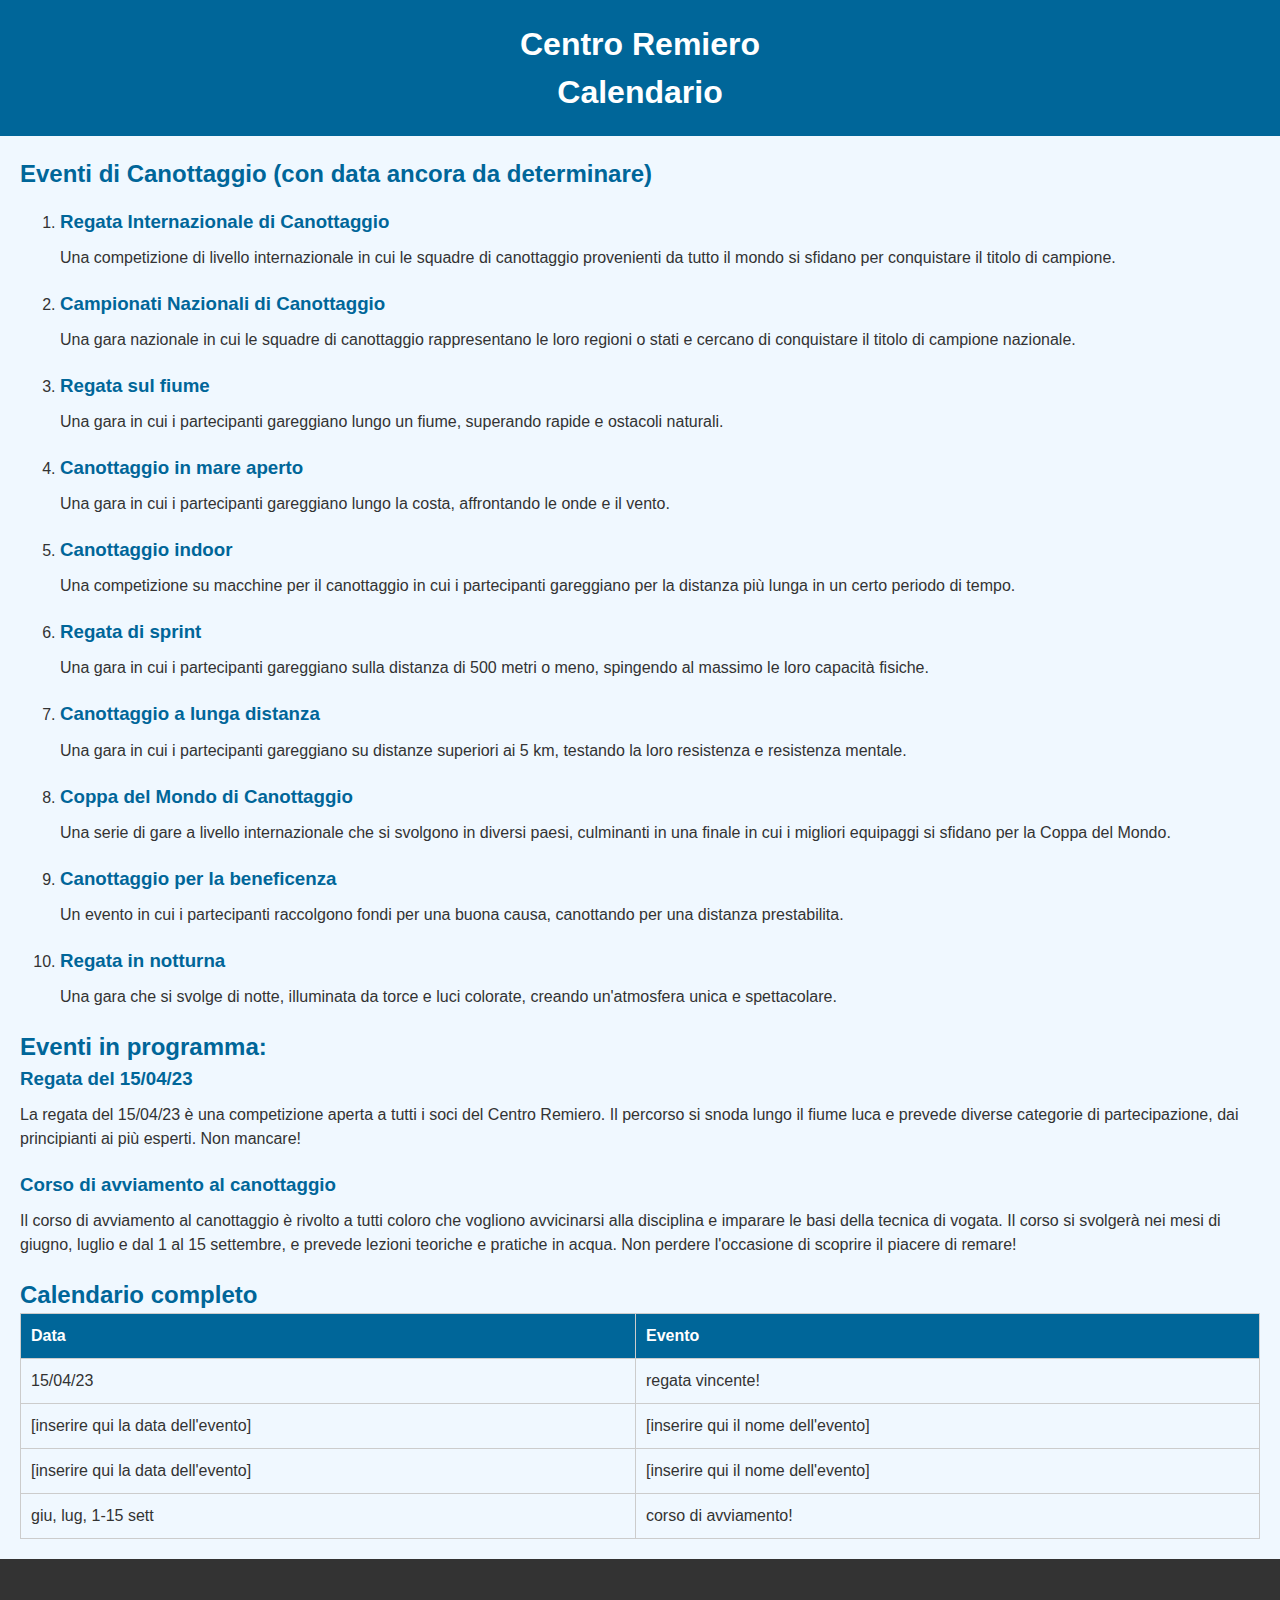
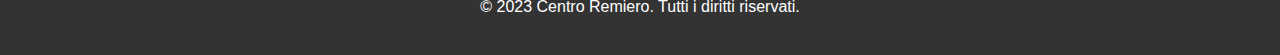
<file: calendario.html>
<!DOCTYPE html>
<html>
<head>
	<title>Centro Remiero - Calendario</title>
	<style>
		body {
			background-color: #F0F8FF;
			color: #333;
			font-family: Arial, sans-serif;
			font-size: 16px;
			line-height: 1.5;
			margin: 0;
			padding: 0;
		}

		header {
			background-color: #006699;
			color: #FFF;
			padding: 20px;
			text-align: center;
		}

		h1, h3 {
			color: #ffffff;
			font-weight: bold;
			margin: 0;
		}
        h2  {
			color:#006699;
		    font-weight: bold;
			margin: 0;
		}	
		main {
			padding: 20px;
		}

		table {
			border-collapse: collapse;
			width: 100%;
		}

		th, td {
			border: 1px solid #CCC;
			padding: 10px;
			text-align: left;
			vertical-align: top;
		}

		th {
			background-color: #006699;
			color: #FFF;
			font-weight: bold;
		}

		ul {
			list-style: none;
			margin: 0;
			padding: 0;
		}

		li {
			margin: 0 0 20px 0;
			padding: 0;
		}

		li h3 {
			color: #006699;
			margin: 0;
		}

		li p {
			margin: 10px 0 0 0;
			padding: 0;
		}

		footer {
			background-color: #333;
			color: #FFF;
			padding: 20px;
			text-align: center;
		}

	</style>
</head>
<body>
	<head> 
		<title> CALENDARIO </title>
	</head>
	
	<header>
		<h1>Centro Remiero</h1>
		<h1>Calendario</h1>
	</header>
	<main>
		
		<h2>Eventi di Canottaggio (con data ancora da determinare)</h2>

		<ol>
		  <li>
			<h3>Regata Internazionale di Canottaggio</h3>
			<p>Una competizione di livello internazionale in cui le squadre di canottaggio provenienti da tutto il mondo si sfidano per conquistare il titolo di campione.</p>
		  </li>
		  
		  <li>
			<h3>Campionati Nazionali di Canottaggio</h3>
			<p>Una gara nazionale in cui le squadre di canottaggio rappresentano le loro regioni o stati e cercano di conquistare il titolo di campione nazionale.</p>
		  </li>
		  
		  <li>
			<h3>Regata sul fiume</h3>
			<p>Una gara in cui i partecipanti gareggiano lungo un fiume, superando rapide e ostacoli naturali.</p>
		  </li>
		  
		  <li>
			<h3>Canottaggio in mare aperto</h3>
			<p>Una gara in cui i partecipanti gareggiano lungo la costa, affrontando le onde e il vento.</p>
		  </li>
		  
		  <li>
			<h3>Canottaggio indoor</h3>
			<p>Una competizione su macchine per il canottaggio in cui i partecipanti gareggiano per la distanza più lunga in un certo periodo di tempo.</p>
		  </li>
		  
		  <li>
			<h3>Regata di sprint</h3>
			<p>Una gara in cui i partecipanti gareggiano sulla distanza di 500 metri o meno, spingendo al massimo le loro capacità fisiche.</p>
		  </li>
		  
		  <li>
			<h3>Canottaggio a lunga distanza</h3>
			<p>Una gara in cui i partecipanti gareggiano su distanze superiori ai 5 km, testando la loro resistenza e resistenza mentale.</p>
		  </li>
		  
		  <li>
			<h3>Coppa del Mondo di Canottaggio</h3>
			<p>Una serie di gare a livello internazionale che si svolgono in diversi paesi, culminanti in una finale in cui i migliori equipaggi si sfidano per la Coppa del Mondo.</p>
		  </li>
		  
		  <li>
			<h3>Canottaggio per la beneficenza</h3>
			<p>Un evento in cui i partecipanti raccolgono fondi per una buona causa, canottando per una distanza prestabilita.</p>
		  </li>
		  
		  <li>
			<h3>Regata in notturna</h3>
			<p>Una gara che si svolge di notte, illuminata da torce e luci colorate, creando un'atmosfera unica e spettacolare.</p>
		  </li>
		  
		</ol>
		
		
		
		
		
		
		
		
		<h2>Eventi in programma:</h2>
		<ul>
			<li>
				<h3>Regata del 15/04/23 </h3>
				<p>La regata del 15/04/23 è una competizione aperta a tutti i soci del Centro Remiero. Il percorso si snoda lungo il fiume luca e prevede diverse categorie di partecipazione, dai principianti ai più esperti. Non mancare!</p>
			</li>
			<li>
				<h3>Corso di avviamento al canottaggio</h3>
				<p>Il corso di avviamento al canottaggio è rivolto a tutti coloro che vogliono avvicinarsi alla disciplina e imparare le basi della tecnica di vogata. Il corso si svolgerà nei mesi di giugno, luglio e dal 1 al 15 settembre, e prevede lezioni teoriche e pratiche in acqua. Non perdere l'occasione di scoprire il piacere di remare!</p>
			</li>
			<!-- Aggiungi qui eventuali altri eventi in programma -->
		</ul>
		<h2>Calendario completo</h2>
		<table>
			<thead>
				<tr>
					<th>Data</th>
					<th>Evento</th>
				</tr>
			</thead>
			<tbody>
				<tr>
					<td> 15/04/23</td>
					<td> regata vincente!</td>
				</tr>
				<tr>
					<td>[inserire qui la data dell'evento]</td>
					<td>[inserire qui il nome dell'evento]</td>
				</tr>
				<tr>
					<td>[inserire qui la data dell'evento]</td>
					<td>[inserire qui il nome dell'evento]</td>
				</tr>
				<tr>
					<td> giu, lug, 1-15 sett</td>
					<td> corso di avviamento!</td>
				</tr>
				
			</tbody>
		</table>
	</main>
	<footer>
		<p>&copy; 2023 Centro Remiero. Tutti i diritti riservati.</p>
	</footer>
</body>
</html>
</file>
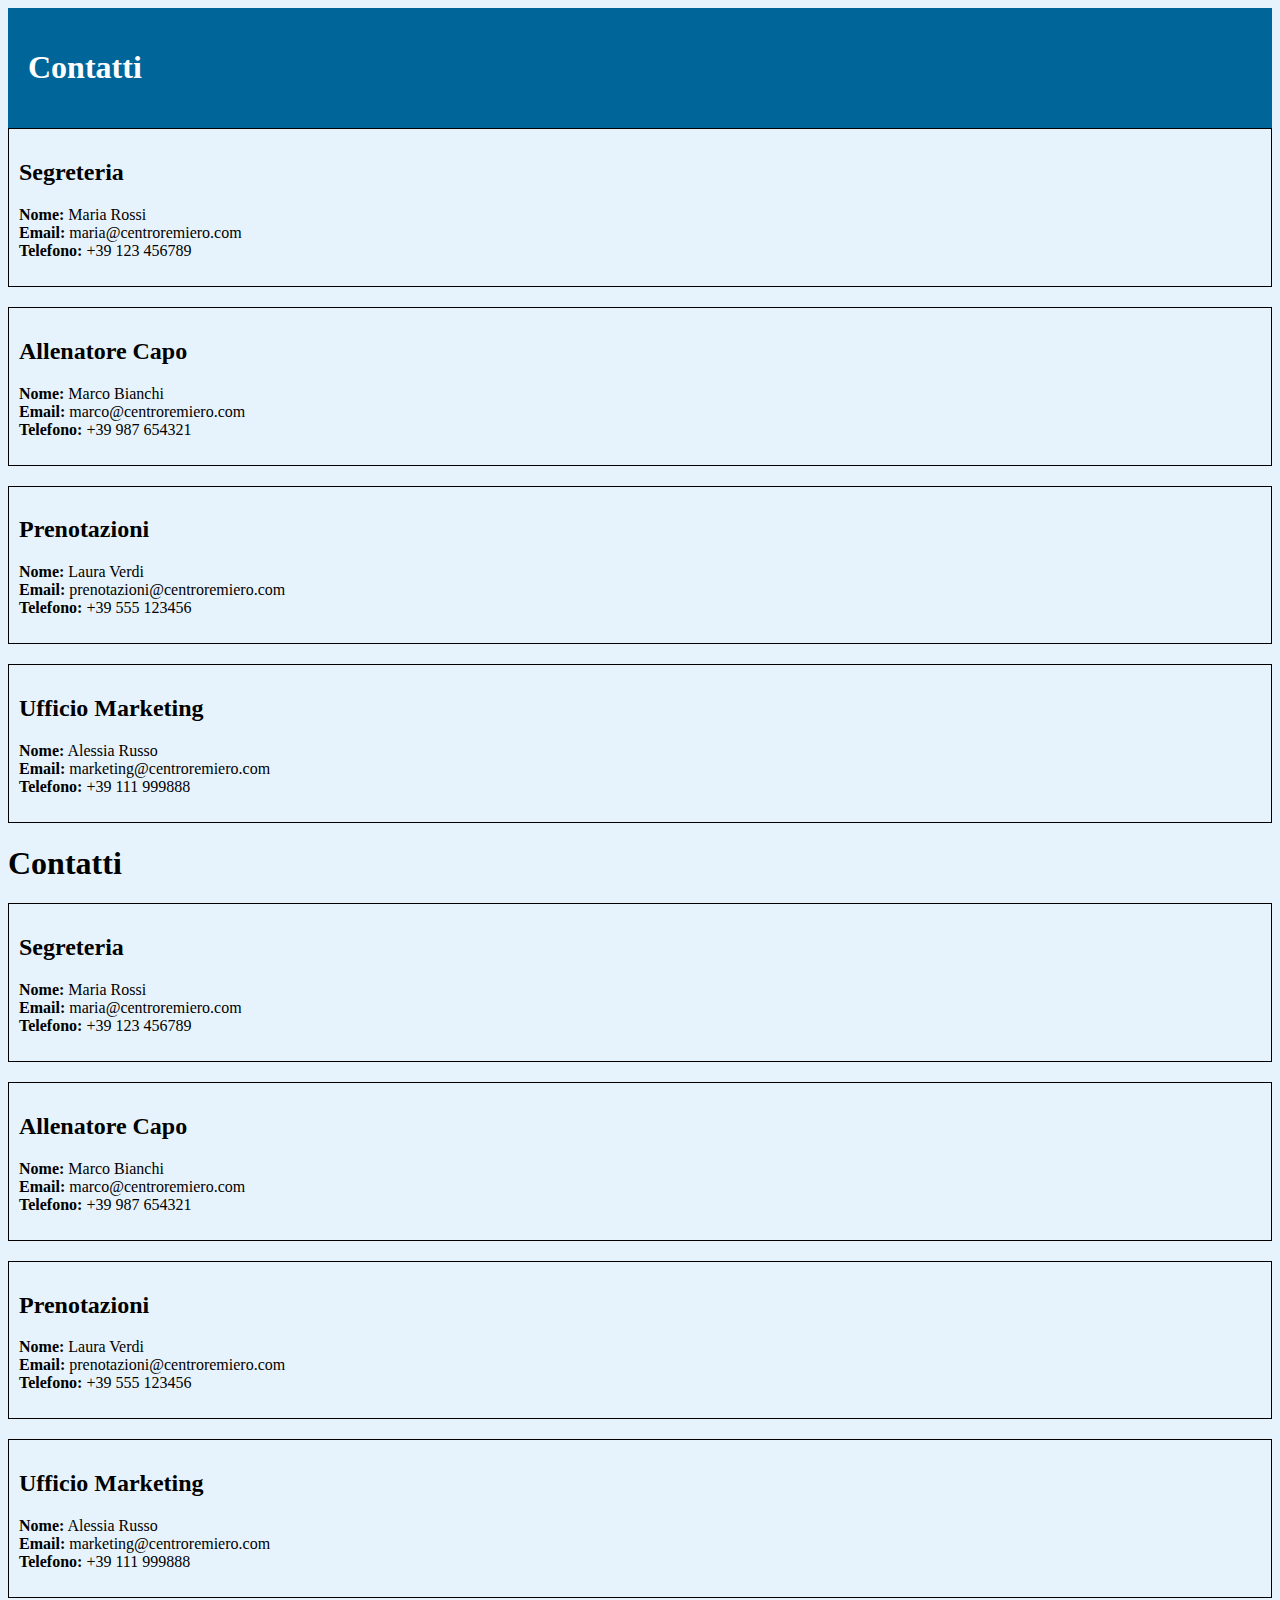
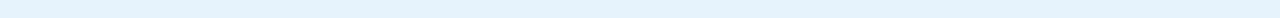
<file: contatti.html>
<!DOCTYPE html>
<html>
<head>
  <title>Contatti - Centro Remiero</title>
  <!DOCTYPE html>
<html>
<head>
  <title>Contatti - Centro Remiero</title>
  
</head>
<style> 
header {
    background-color:#006699 ;
    color: #fff;
    padding: 20px;
  }

  .contatto {
      margin-bottom: 20px;
      border: 1px solid #000000;
      padding: 10px;
    }
    body {
      background-color:#e7f3fc;
    }
    .nome {
      font-weight: bold;
    }
    
    .dettagli {
      margin-top: 5px;
    }

    .equipaggio {
      margin-bottom: 20px;
      border: 1px solid #000000;
      padding: 10px;
    }
    
    .nome {
      font-weight: bold;
    }
    
    .descrizione {
      margin-top: 5px;
    }


</style>


<body>
<header>
    
<h1>Contatti</h1>

</header>
  
  <div class="contatto">
    <h2>Segreteria</h2>
    <p class="dettagli">
      <span class="nome">Nome:</span> Maria Rossi<br>
      <span class="nome">Email:</span> maria@centroremiero.com<br>
      <span class="nome">Telefono:</span> +39 123 456789
    </p>
  </div>
  
  <div class="contatto">
    <h2>Allenatore Capo</h2>
    <p class="dettagli">
      <span class="nome">Nome:</span> Marco Bianchi<br>
      <span class="nome">Email:</span> marco@centroremiero.com<br>
      <span class="nome">Telefono:</span> +39 987 654321
    </p>
  </div>
  
  <div class="contatto">
    <h2>Prenotazioni</h2>
    <p class="dettagli">
      <span class="nome">Nome:</span> Laura Verdi<br>
      <span class="nome">Email:</span> prenotazioni@centroremiero.com<br>
      <span class="nome">Telefono:</span> +39 555 123456
    </p>
  </div>
  
  <div class="contatto">
    <h2>Ufficio Marketing</h2>
    <p class="dettagli">
      <span class="nome">Nome:</span> Alessia Russo<br>
      <span class="nome">Email:</span> marketing@centroremiero.com<br>
      <span class="nome">Telefono:</span> +39 111 999888
    </p>
  </div>
</body>
</html>

</head>
<body>
  <h1>Contatti</h1>
  
  <div class="contatto">
    <h2>Segreteria</h2>
    <p class="dettagli">
      <span class="nome">Nome:</span> Maria Rossi<br>
      <span class="nome">Email:</span> maria@centroremiero.com<br>
      <span class="nome">Telefono:</span> +39 123 456789
    </p>
  </div>
  
  <div class="contatto">
    <h2>Allenatore Capo</h2>
    <p class="dettagli">
      <span class="nome">Nome:</span> Marco Bianchi<br>
      <span class="nome">Email:</span> marco@centroremiero.com<br>
      <span class="nome">Telefono:</span> +39 987 654321
    </p>
  </div>
  
  <div class="contatto">
    <h2>Prenotazioni</h2>
    <p class="dettagli">
      <span class="nome">Nome:</span> Laura Verdi<br>
      <span class="nome">Email:</span> prenotazioni@centroremiero.com<br>
      <span class="nome">Telefono:</span> +39 555 123456
    </p>
  </div>
  
  <div class="contatto">
    <h2>Ufficio Marketing</h2>
    <p class="dettagli">
      <span class="nome">Nome:</span> Alessia Russo<br>
      <span class="nome">Email:</span> marketing@centroremiero.com<br>
      <span class="nome">Telefono:</span> +39 111 999888
    </p>
  </div>
</body>
</html>
</file>
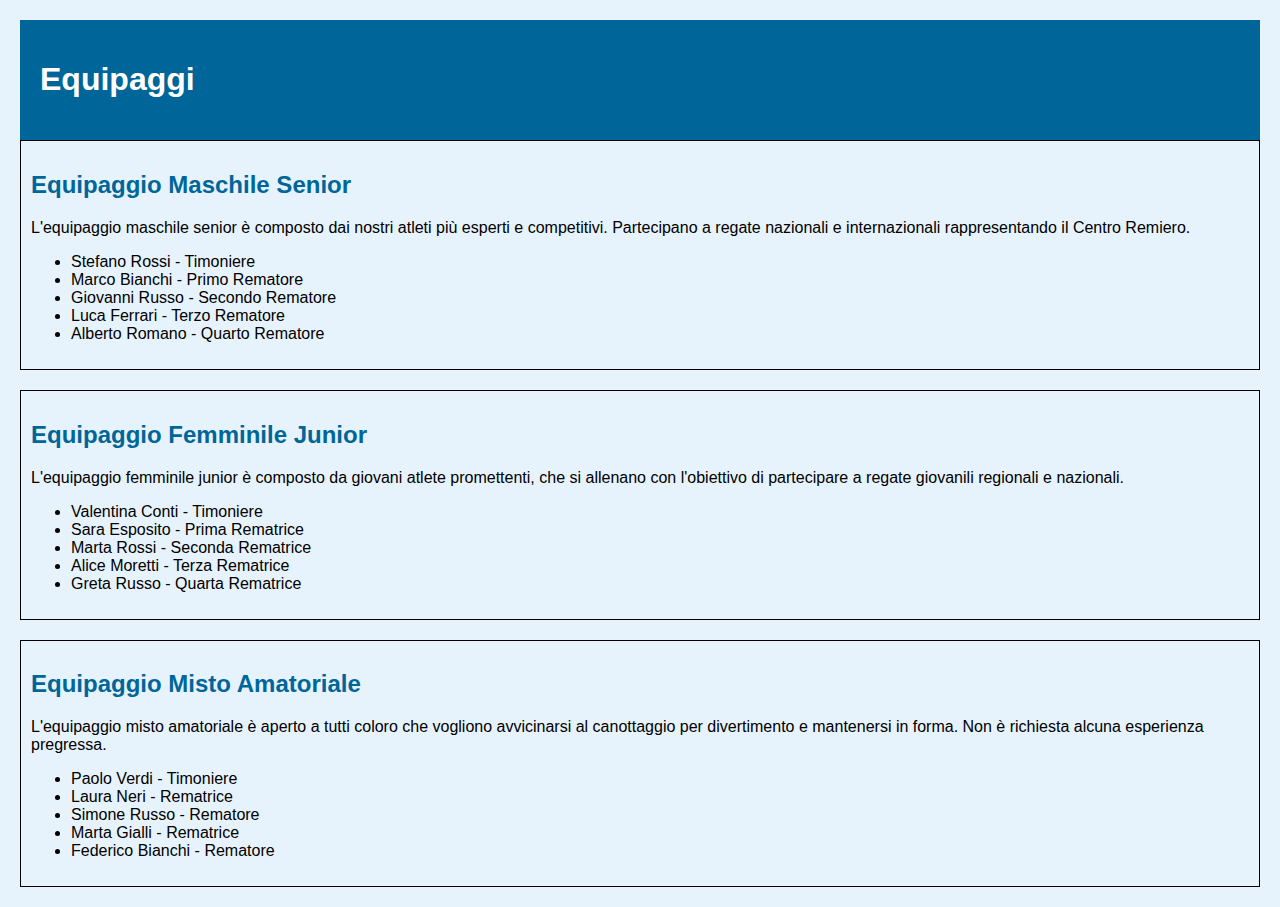
<file: equipaggi.html>
<!DOCTYPE html>
<html>
<head>
  <title>Equipaggi - Centro Remiero</title>
 
</head>

<!DOCTYPE html>
<html>
<head>
  <title>Contatti - Centro Remiero</title>
  <style>
    /* Stili CSS per la pagina */
    body {
      font-family: Arial, sans-serif;
      margin: 20px;
    }
    header {
    background-color:#006699 ;
    color: #fff;
    padding: 20px;
  }
    body {
      background-color:#e7f3fc;
    }
    
    h1 {
      color: #ffffff;
    }
    
    h2 {
      color: #006699;
    }
    
    p {
      color: #000000;
    }

    h3 {
      color:#000000
    }

    h4 {
      color:#000000
    }
    
    h5 {
      color:#000000
    }
    
    .contatto {
      margin-bottom: 20px;
    }
    
    .nome {
      font-weight: bold;
    }
    
    .dettagli {
      margin-top: 5px;
    }

    .equipaggio {
      margin-bottom: 20px;
      border: 1px solid #000000;
      padding: 10px;
    }
    
    .nome {
      font-weight: bold;
    }
    
    .descrizione {
      margin-top: 5px;
    }
  </style>
</head>

</body>
</html>


<body>
  <header>
  <h1>Equipaggi</h1>
  </header>
  
  <div class="equipaggio">
    <h2>Equipaggio Maschile Senior</h2>
    <p class="descrizione">L'equipaggio maschile senior è composto dai nostri atleti più esperti e competitivi. Partecipano a regate nazionali e internazionali rappresentando il Centro Remiero.</p>
    <ul>
      <li>Stefano Rossi - Timoniere</li>
      <li>Marco Bianchi - Primo Rematore</li>
      <li>Giovanni Russo - Secondo Rematore</li>
      <li>Luca Ferrari - Terzo Rematore</li>
      <li>Alberto Romano - Quarto Rematore</li>
    </ul>
  </div>
  
  <div class="equipaggio">
    <h2>Equipaggio Femminile Junior</h2>
    <p class="descrizione">L'equipaggio femminile junior è composto da giovani atlete promettenti, che si allenano con l'obiettivo di partecipare a regate giovanili regionali e nazionali.</p>
    <ul>
      <li>Valentina Conti - Timoniere</li>
      <li>Sara Esposito - Prima Rematrice</li>
      <li>Marta Rossi - Seconda Rematrice</li>
      <li>Alice Moretti - Terza Rematrice</li>
      <li>Greta Russo - Quarta Rematrice</li>
    </ul>
  </div>
  
  <div class="equipaggio">
    <h2>Equipaggio Misto Amatoriale</h2>
    <p class="descrizione">L'equipaggio misto amatoriale è aperto a tutti coloro che vogliono avvicinarsi al canottaggio per divertimento e mantenersi in forma. Non è richiesta alcuna esperienza pregressa.</p>
    <ul>
      <li>Paolo Verdi - Timoniere</li>
      <li>Laura Neri - Rematrice</li>
      <li>Simone Russo - Rematore</li>
      <li>Marta Gialli - Rematrice</li>
      <li>Federico Bianchi - Rematore</li>
    </ul>
  </div>
</body>
</html>
</file>
